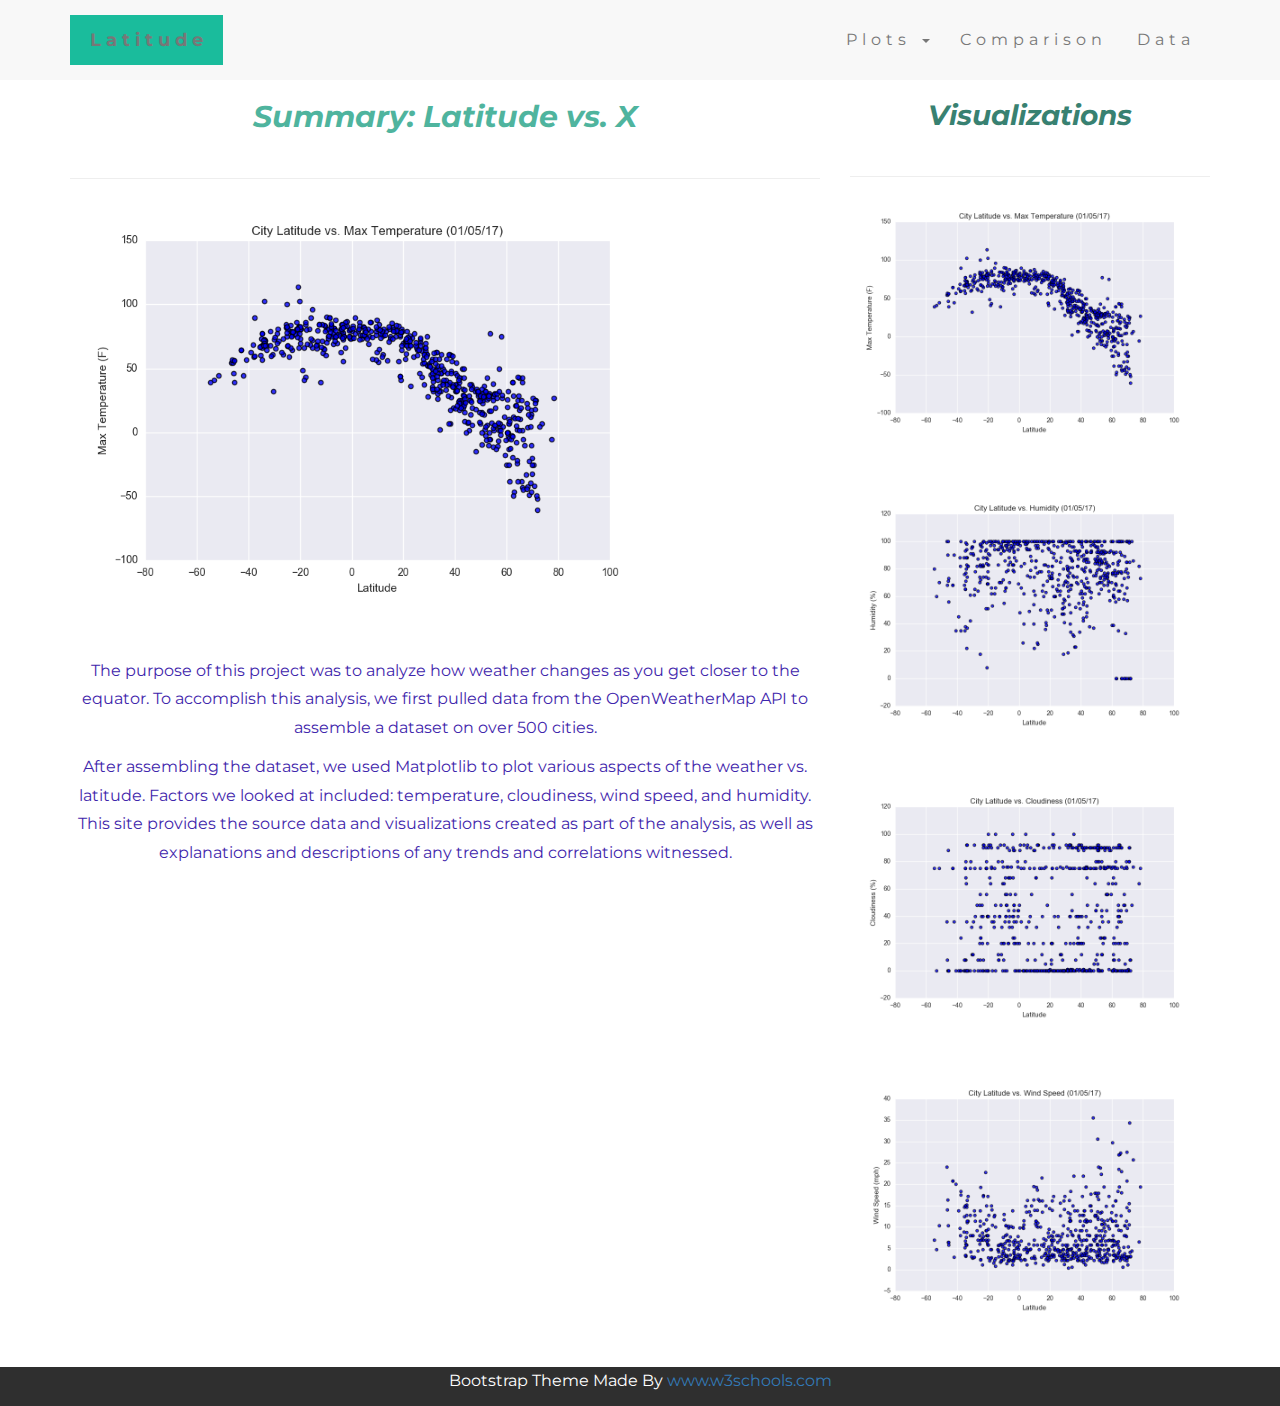
<file: index.html>
<!DOCTYPE html>
<html lang="en-us">

  <head>
    <title>Web Visualization Dashboard</title>
    <meta charset="utf-8">
    <meta name="viewport" content="width=device-width, initial-scale=1">
    <link rel="stylesheet" href="https://maxcdn.bootstrapcdn.com/bootstrap/3.4.0/css/bootstrap.min.css">
    <link href="https://fonts.googleapis.com/css?family=Montserrat" rel="stylesheet">
    <link rel="stylesheet" type="text/css" href="index1.css">
    <script src="https://ajax.googleapis.com/ajax/libs/jquery/3.4.1/jquery.min.js"></script>
    <script src="https://maxcdn.bootstrapcdn.com/bootstrap/3.4.0/js/bootstrap.min.js"></script>

  </head>

  <body class="bg-secondary">
    <nav class="navbar navbar-default">
      <div class="container">
        <div class="navbar-header">
          <button type="button" class="navbar-toggle" data-toggle="collapse" data-target="#myNavbar"
            aria-expanded="false">
            <span class="icon-bar"></span>
            <span class="icon-bar"></span>
            <span class="icon-bar"></span>
          </button>
          <a class="navbar-brand" href="index.html">Latitude</a>
        </div>


        <div class="collapse navbar-collapse" id="myNavbar">
          <ul class="nav navbar-nav navbar-right navbar-right-custom">
            <li class="dropdown">
              <a href="#" class="dropdown-toggle" data-toggle="dropdown" role="button" aria-haspopup="true"
                aria-expanded="false">Plots <span class="caret"></span></a>

              <ul class="dropdown-menu" aria-labelledby="dropdownMenuButton">
                <li><a class="dropdown-item" href="temp.html">Max Temperature</a></li>
                <li><a class="dropdown-item" href="humidity.html">Humidity</a></li>
                <li><a class="dropdown-item" href="cloudiness.html">Cloudiness</a></li>
                <li><a class="dropdown-item" href="wind.html">Wind Speed</a></li>
              </ul>
            </li>
            <li><a href="comparison.html">Comparison</a></li>
            <li><a href="data.html">Data</a></li>
          </ul>
        </div>
      </div>
    </nav>

    <div class="container bg-1 text-center">
      <div class="row">
        <div class="col-md-8">
          <div class="box">
          <h1 class="margin">Summary: Latitude vs. X</h1>
          <hr />
          <img src="Fig1.png" class="img-responsive margin" style="width:80%" alt="Image">
          <p>The purpose of this project was to analyze how weather changes as you get closer to the equator. To
            accomplish this analysis, we first pulled data from the OpenWeatherMap API to assemble a dataset on over
            500 cities.</p>
          <p>After assembling the dataset, we used Matplotlib to plot various aspects of the weather vs. latitude.
            Factors we looked at included: temperature, cloudiness, wind speed, and humidity. This site provides the
            source data and visualizations created as part of the analysis, as well as explanations and descriptions
            of any trends and correlations witnessed.</p>
        </div>
        </div>
        <div class="col-md-4">
          <div class="box">
            <h2 class="margin">Visualizations</h2>
            <hr />
            <a href="temp.html"><img src="Fig1.png" class="img-responsive margin" alt="Image"></a>
            <a href="humidity.html"><img src="Fig2.png" class="img-responsive margin" alt="Image"></a>
            <a href="cloudiness.html"><img src="Fig3.png" class="img-responsive margin" alt="Image"></a>
            <a href="wind.html"><img src="Fig4.png" class="img-responsive margin" alt="Image"></a>
          </div>
        </div>
      </div>
    </div>


    <!-- Footer -->
    <footer class="container-fluid bg-2 text-center">
      <p>Bootstrap Theme Made By <a href="https://www.w3schools.com">www.w3schools.com</a></p>
    </footer>

  </body>

</html>
</file>
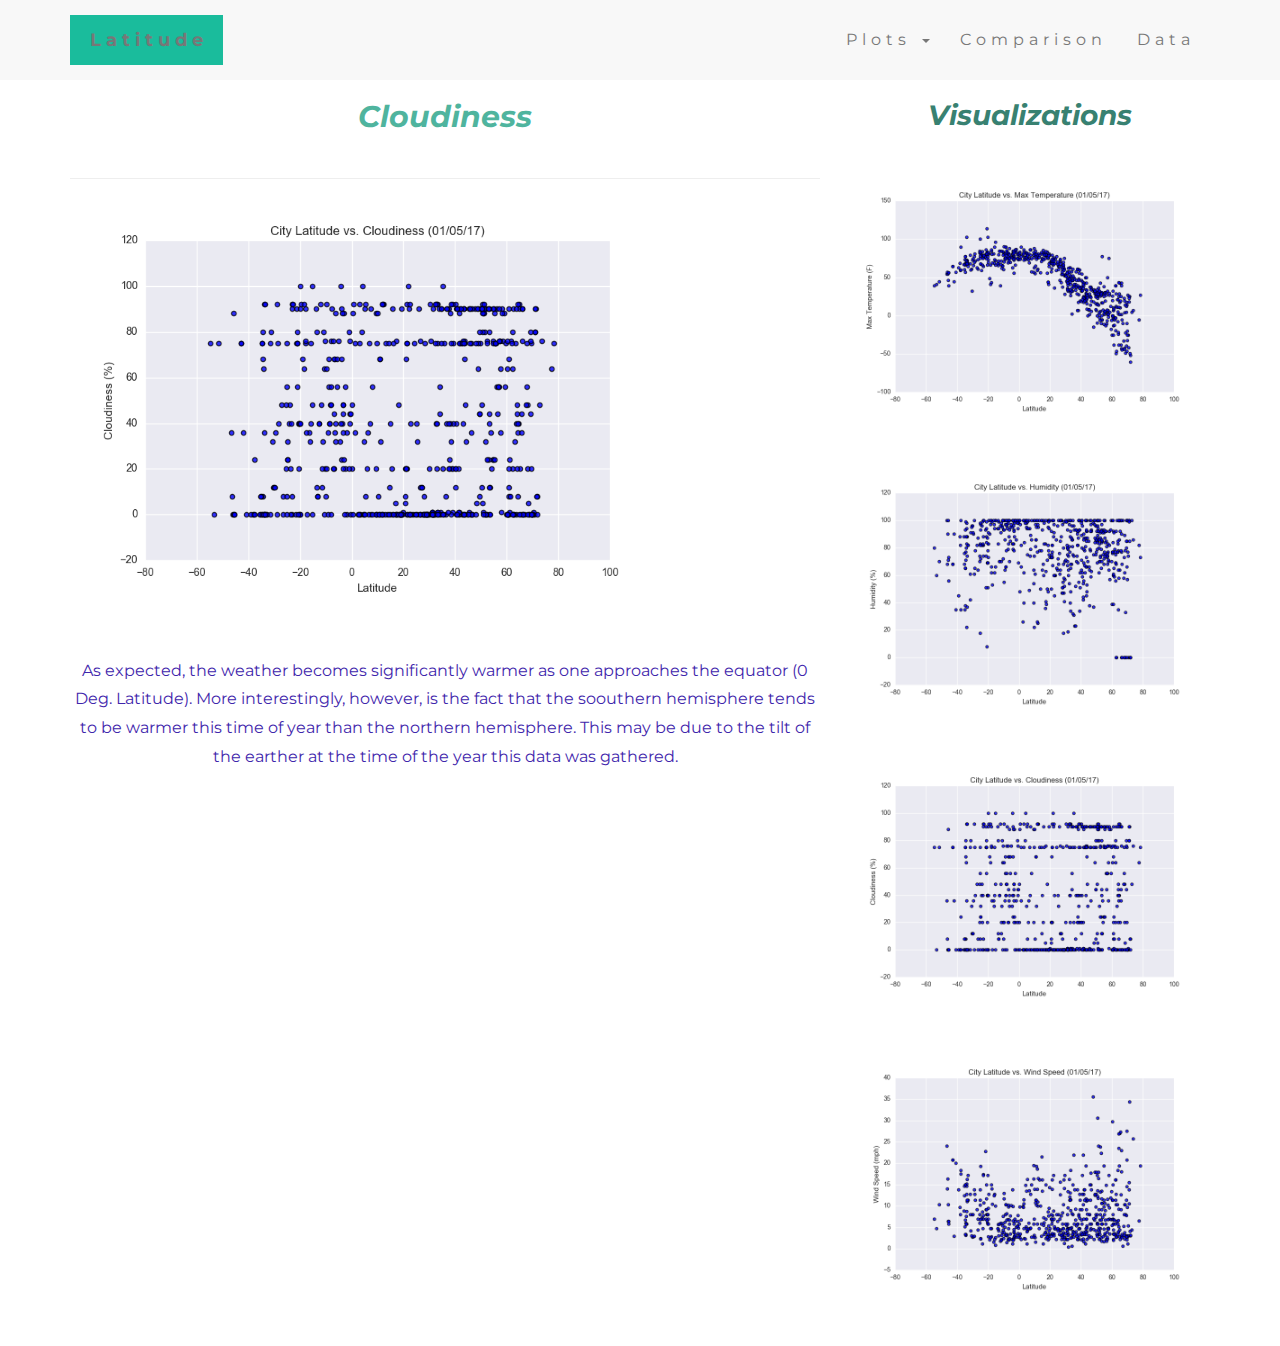
<file: cloudiness.html>
<!doctype html>
<html lang="en">

  <head>
    <title>cloudiness</title>
    <meta charset="utf-8">
    <meta name="viewport" content="width=device-width, initial-scale=1">
    <link rel="stylesheet" href="https://maxcdn.bootstrapcdn.com/bootstrap/3.4.0/css/bootstrap.min.css">
    <link href="https://fonts.googleapis.com/css?family=Montserrat" rel="stylesheet">
    <link rel="stylesheet" type="text/css" href="index1.css">
    <script src="https://ajax.googleapis.com/ajax/libs/jquery/3.4.1/jquery.min.js"></script>
    <script src="https://maxcdn.bootstrapcdn.com/bootstrap/3.4.0/js/bootstrap.min.js"></script>

  </head>

  <body>
    <nav class="navbar navbar-default">
      <div class="container">
        <div class="navbar-header">
          <button type="button" class="navbar-toggle" data-toggle="collapse" data-target="#myNavbar"
            aria-expanded="false">
            <span class="icon-bar"></span>
            <span class="icon-bar"></span>
            <span class="icon-bar"></span>
          </button>
          <a class="navbar-brand" href="index.html">Latitude</a>
        </div>


        <div class="collapse navbar-collapse" id="myNavbar">
          <ul class="nav navbar-nav navbar-right navbar-right-custom">
            <li class="dropdown">
              <a href="#" class="dropdown-toggle" data-toggle="dropdown" role="button" aria-haspopup="true"
                aria-expanded="false">Plots <span class="caret"></span></a>

              <ul class="dropdown-menu" aria-labelledby="dropdownMenuButton">
                <li><a class="dropdown-item" href="temp.html">Max Temperature</a></li>
                <li><a class="dropdown-item" href="humidity.html">Humidity</a></li>
                <li><a class="dropdown-item" href="cloudiness.html">Cloudiness</a></li>
                <li><a class="dropdown-item" href="wind.html">Wind Speed</a></li>
              </ul>
            </li>
            <li><a href="comparison.html">Comparison</a></li>
            <li><a href="data.html">Data</a></li>
          </ul>
        </div>
      </div>
    </nav>
    <div class="container bg-1 text-center">
      <div class="row">
        <div class="col-md-8">
          <div class="box">
            <h1 class="margin">Cloudiness</h1>
            <hr />
            <img src="Fig3.png" class="img-responsive margin" style="width:80%" alt="Image">
            <p>As expected, the weather becomes significantly warmer as one approaches the equator (0 Deg. Latitude).
              More interestingly, however, is the fact that the soouthern hemisphere tends to be warmer this time of
              year than the northern hemisphere. This may be due to the tilt of the earther at the time of the year this
              data was gathered.</p>
          </div>
        </div>
        <div class="col-md-4">
          <div class="box">
            <h2 class="margin">Visualizations</h2>
            <!-- <hr /> -->
            <a href="temp.html"><img src="Fig1.png" class="img-responsive margin" alt="Image"></a>
            <a href="humidity.html"><img src="Fig2.png" class="img-responsive margin" alt="Image"></a>
            <a href="cloudiness.html"><img src="Fig3.png" class="img-responsive margin" alt="Image"></a>
            <a href="wind.html"><img src="Fig4.png" class="img-responsive margin" alt="Image"></a>
          </div>
        </div>
      </div>
    </div>
  </body>

</html>
</file>
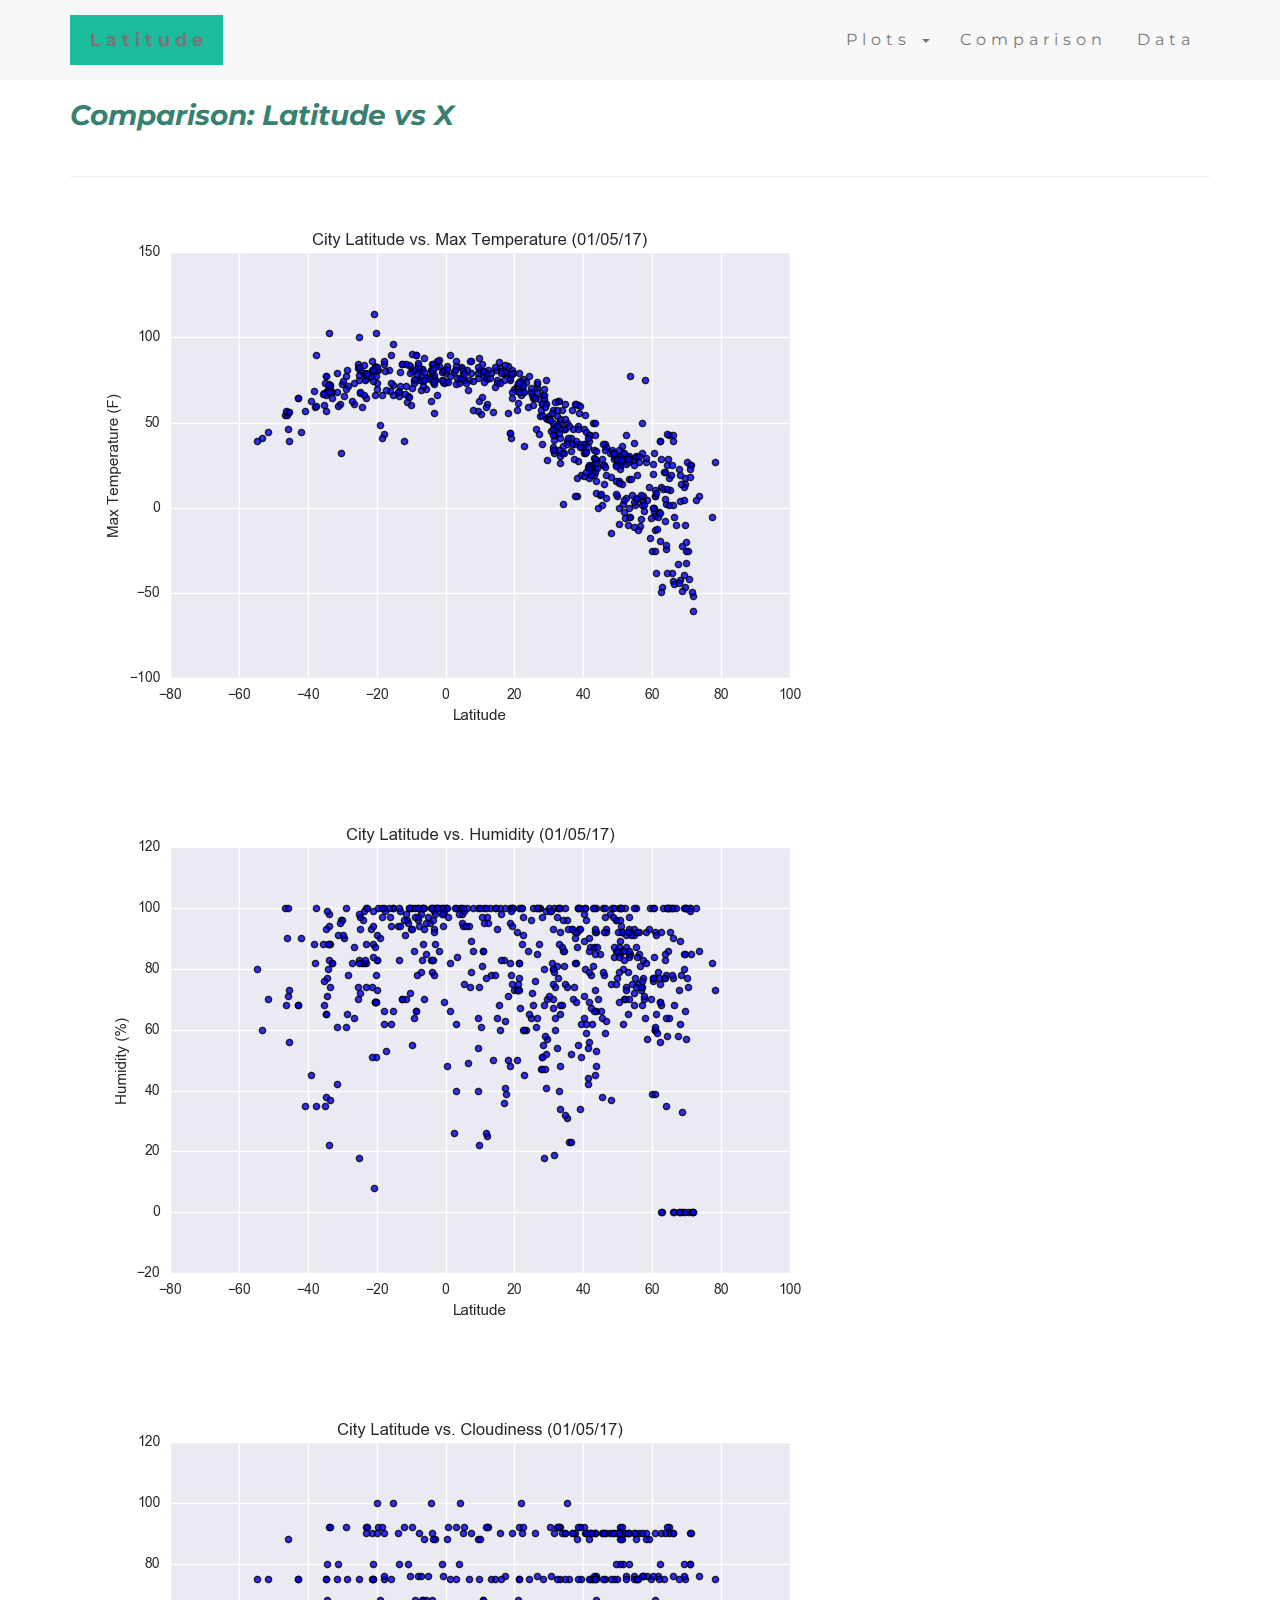
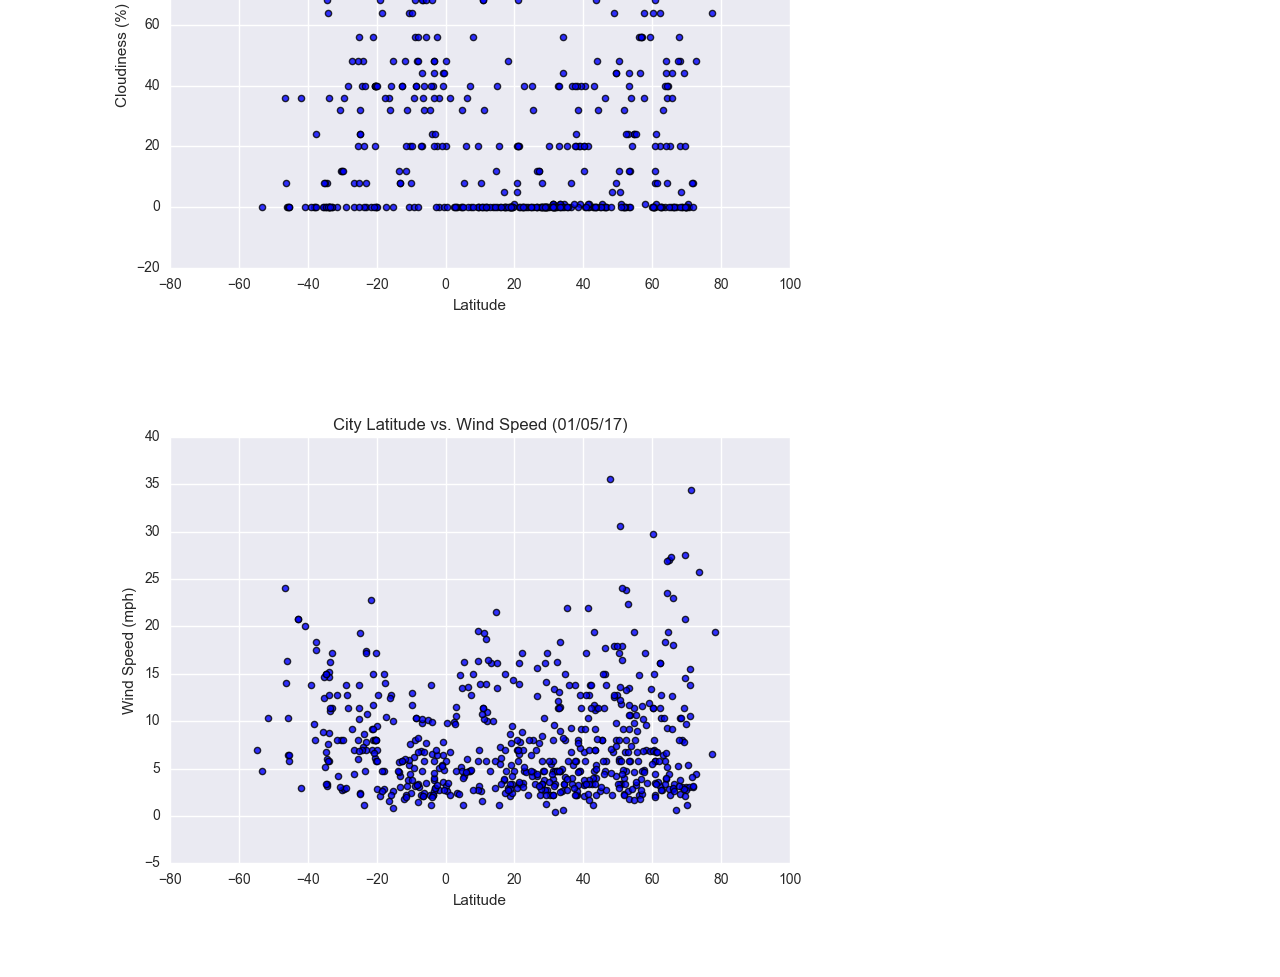
<file: comparison.html>
<!doctype html>
<html lang="en">

  <head>
    <title>comparison</title>
    <meta charset="utf-8">
    <meta name="viewport" content="width=device-width, initial-scale=1">
    <link rel="stylesheet" href="https://maxcdn.bootstrapcdn.com/bootstrap/3.4.0/css/bootstrap.min.css">
    <link href="https://fonts.googleapis.com/css?family=Montserrat" rel="stylesheet">
    <link rel="stylesheet" type="text/css" href="index1.css">
    <script src="https://ajax.googleapis.com/ajax/libs/jquery/3.4.1/jquery.min.js"></script>
    <script src="https://maxcdn.bootstrapcdn.com/bootstrap/3.4.0/js/bootstrap.min.js"></script>

  </head>

  <body>
    <nav class="navbar navbar-default">
      <div class="container">
        <div class="navbar-header">
          <button type="button" class="navbar-toggle" data-toggle="collapse" data-target="#myNavbar"
            aria-expanded="false">
            <span class="icon-bar"></span>
            <span class="icon-bar"></span>
            <span class="icon-bar"></span>
          </button>
          <a class="navbar-brand" href="index.html">Latitude</a>
        </div>


        <div class="collapse navbar-collapse" id="myNavbar">
          <ul class="nav navbar-nav navbar-right navbar-right-custom">
            <li class="dropdown">
              <a href="#" class="dropdown-toggle" data-toggle="dropdown" role="button" aria-haspopup="true"
                aria-expanded="false">Plots <span class="caret"></span></a>

              <ul class="dropdown-menu" aria-labelledby="dropdownMenuButton">
                <li><a class="dropdown-item" href="temp.html">Max Temperature</a></li>
                <li><a class="dropdown-item" href="humidity.html">Humidity</a></li>
                <li><a class="dropdown-item" href="cloudiness.html">Cloudiness</a></li>
                <li><a class="dropdown-item" href="wind.html">Wind Speed</a></li>
              </ul>
            </li>
            <li><a href="comparison.html">Comparison</a></li>
            <li><a href="data.html">Data</a></li>
          </ul>
        </div>
      </div>
    </nav>
    <div class="container">
      <!-- <div class="box"> -->
      <h2 class="margin">Comparison: Latitude vs X</h2>
      <hr />
      <a href="temp.html"><img src="Fig1.png" class="img-responsive margin" alt="Image"></a>
      <a href="humidity.html"><img src="Fig2.png" class="img-responsive margin" alt="Image"></a>
      <a href="cloudiness.html"><img src="Fig3.png" class="img-responsive margin" alt="Image"></a>
      <a href="wind.html"><img src="Fig4.png" class="img-responsive margin" alt="Image"></a>
      <!-- </div> -->
    </div>
  </body>

</html>
</file>
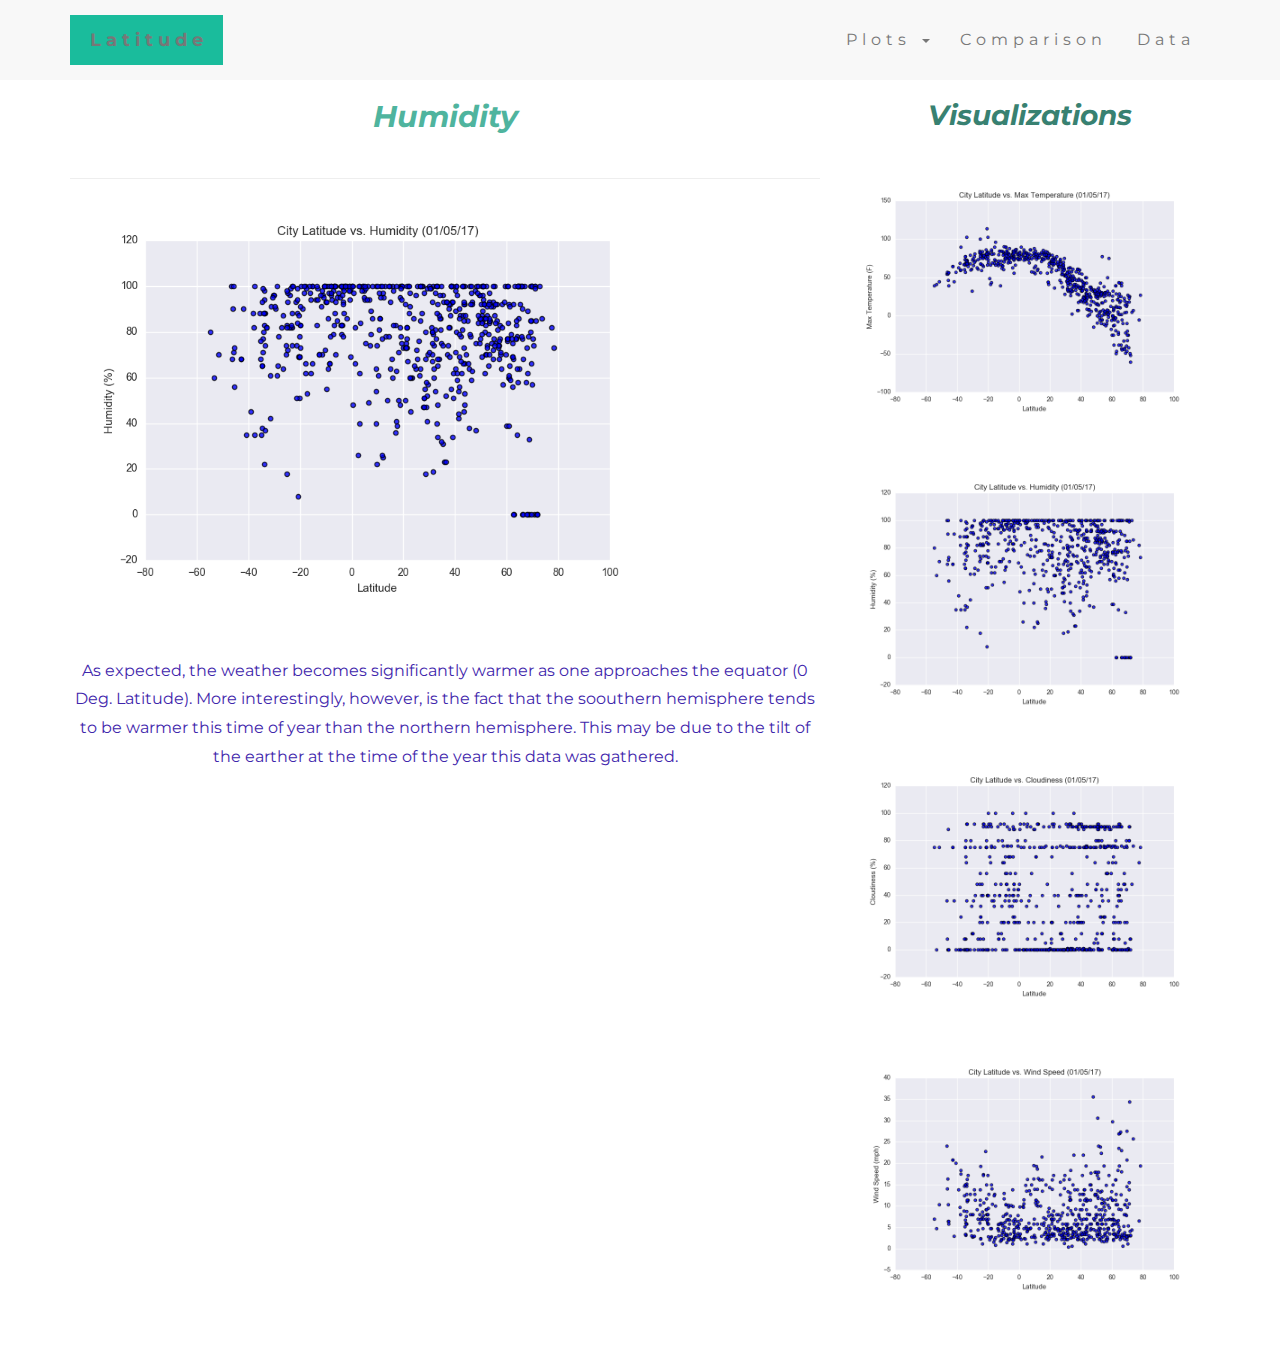
<file: humidity.html>
<!doctype html>
<html lang="en">

  <head>
    <title>humidity</title>
    <meta charset="utf-8">
    <meta name="viewport" content="width=device-width, initial-scale=1">
    <link rel="stylesheet" href="https://maxcdn.bootstrapcdn.com/bootstrap/3.4.0/css/bootstrap.min.css">
    <link href="https://fonts.googleapis.com/css?family=Montserrat" rel="stylesheet">
    <link rel="stylesheet" type="text/css" href="index1.css">
    <script src="https://ajax.googleapis.com/ajax/libs/jquery/3.4.1/jquery.min.js"></script>
    <script src="https://maxcdn.bootstrapcdn.com/bootstrap/3.4.0/js/bootstrap.min.js"></script>

  </head>

  <body>
    <nav class="navbar navbar-default">
      <div class="container">
        <div class="navbar-header">
          <button type="button" class="navbar-toggle" data-toggle="collapse" data-target="#myNavbar"
            aria-expanded="false">
            <span class="icon-bar"></span>
            <span class="icon-bar"></span>
            <span class="icon-bar"></span>
          </button>
          <a class="navbar-brand" href="index.html">Latitude</a>
        </div>


        <div class="collapse navbar-collapse" id="myNavbar">
          <ul class="nav navbar-nav navbar-right navbar-right-custom">
            <li class="dropdown">
              <a href="#" class="dropdown-toggle" data-toggle="dropdown" role="button" aria-haspopup="true"
                aria-expanded="false">Plots <span class="caret"></span></a>

              <ul class="dropdown-menu" aria-labelledby="dropdownMenuButton">
                <li><a class="dropdown-item" href="temp.html">Max Temperature</a></li>
                <li><a class="dropdown-item" href="humidity.html">Humidity</a></li>
                <li><a class="dropdown-item" href="cloudiness.html">Cloudiness</a></li>
                <li><a class="dropdown-item" href="wind.html">Wind Speed</a></li>
              </ul>
            </li>
            <li><a href="comparison.html">Comparison</a></li>
            <li><a href="data.html">Data</a></li>
          </ul>
        </div>
      </div>
    </nav>
    <div class="container bg-1 text-center">
      <div class="row">
        <div class="col-md-8">
          <div class="box">
            <h1 class="margin">Humidity</h1>
            <hr />
            <img src="Fig2.png" class="img-responsive margin" style="width:80%" alt="Image">
            <p>As expected, the weather becomes significantly warmer as one approaches the equator (0 Deg. Latitude).
              More interestingly, however, is the fact that the soouthern hemisphere tends to be warmer this time of
              year than the northern hemisphere. This may be due to the tilt of the earther at the time of the year this
              data was gathered.</p>
          </div>
        </div>
        <div class="col-md-4">
          <div class="box">
            <h2 class="margin">Visualizations</h2>
            <!-- <hr /> -->
            <a href="temp.html"><img src="Fig1.png" class="img-responsive margin" alt="Image"></a>
            <a href="humidity.html"><img src="Fig2.png" class="img-responsive margin" alt="Image"></a>
            <a href="cloudiness.html"><img src="Fig3.png" class="img-responsive margin" alt="Image"></a>
            <a href="wind.html"><img src="Fig4.png" class="img-responsive margin" alt="Image"></a>
          </div>
        </div>
      </div>
    </div>
  </body>

</html>
</file>
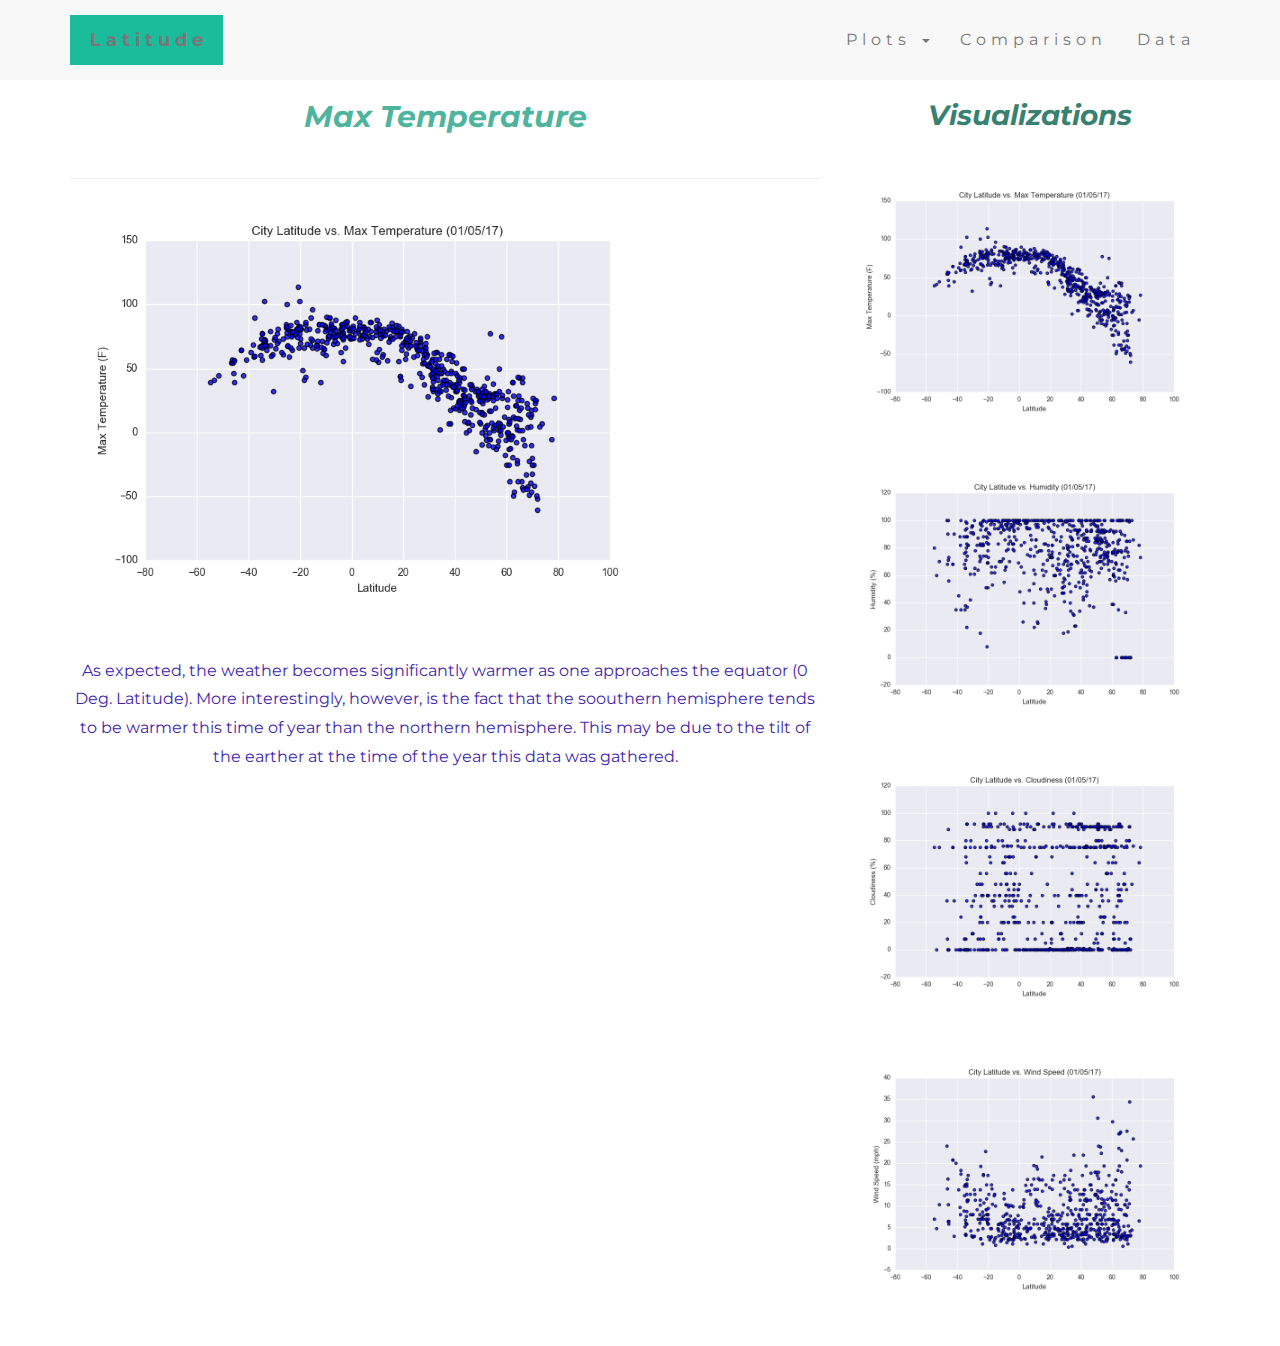
<file: temp.html>
<!doctype html>
<html lang="en">

  <head>
    <title>temp</title>
    <meta charset="utf-8">
    <meta name="viewport" content="width=device-width, initial-scale=1">
    <link rel="stylesheet" href="https://maxcdn.bootstrapcdn.com/bootstrap/3.4.0/css/bootstrap.min.css">
    <link href="https://fonts.googleapis.com/css?family=Montserrat" rel="stylesheet">
    <link rel="stylesheet" type="text/css" href="index1.css">
    <script src="https://ajax.googleapis.com/ajax/libs/jquery/3.4.1/jquery.min.js"></script>
    <script src="https://maxcdn.bootstrapcdn.com/bootstrap/3.4.0/js/bootstrap.min.js"></script>

  </head>

  <body>
    <nav class="navbar navbar-default">
      <div class="container">
        <div class="navbar-header">
          <button type="button" class="navbar-toggle" data-toggle="collapse" data-target="#myNavbar"
            aria-expanded="false">
            <span class="icon-bar"></span>
            <span class="icon-bar"></span>
            <span class="icon-bar"></span>
          </button>
          <a class="navbar-brand" href="index.html">Latitude</a>
        </div>


        <div class="collapse navbar-collapse" id="myNavbar">
          <ul class="nav navbar-nav navbar-right navbar-right-custom">
            <li class="dropdown">
              <a href="#" class="dropdown-toggle" data-toggle="dropdown" role="button" aria-haspopup="true"
                aria-expanded="false">Plots <span class="caret"></span></a>

              <ul class="dropdown-menu" aria-labelledby="dropdownMenuButton">
                <li><a class="dropdown-item" href="temp.html">Max Temperature</a></li>
                <li><a class="dropdown-item" href="humidity.html">Humidity</a></li>
                <li><a class="dropdown-item" href="cloudiness.html">Cloudiness</a></li>
                <li><a class="dropdown-item" href="wind.html">Wind Speed</a></li>
              </ul>
            </li>
            <li><a href="comparison.html">Comparison</a></li>
            <li><a href="data.html">Data</a></li>
          </ul>
        </div>
      </div>
    </nav>

    <div class="container bg-1 text-center">
      <div class="row">
        <div class="col-md-8">
          <div class="box">
            <h1 class="margin">Max Temperature</h1>
            <hr />
            <img src="Fig1.png" class="img-responsive margin" style="width:80%" alt="Image">
            <p>As expected, the weather becomes significantly warmer as one approaches the equator (0 Deg. Latitude).
              More interestingly, however, is the fact that the soouthern hemisphere tends to be warmer this time of
              year than the northern hemisphere. This may be due to the tilt of the earther at the time of the year this
              data was gathered.</p>
          </div>
        </div>
        <div class="col-md-4">
          <div class="box">
            <h2 class="margin">Visualizations</h2>
            <!-- <hr /> -->
            <a href="temp.html"><img src="Fig1.png" class="img-responsive margin" alt="Image"></a>
            <a href="humidity.html"><img src="Fig2.png" class="img-responsive margin" alt="Image"></a>
            <a href="cloudiness.html"><img src="Fig3.png" class="img-responsive margin" alt="Image"></a>
            <a href="wind.html"><img src="Fig4.png" class="img-responsive margin" alt="Image"></a>
          </div>
        </div>
      </div>
    </div>
  </body>

</html>
</file>
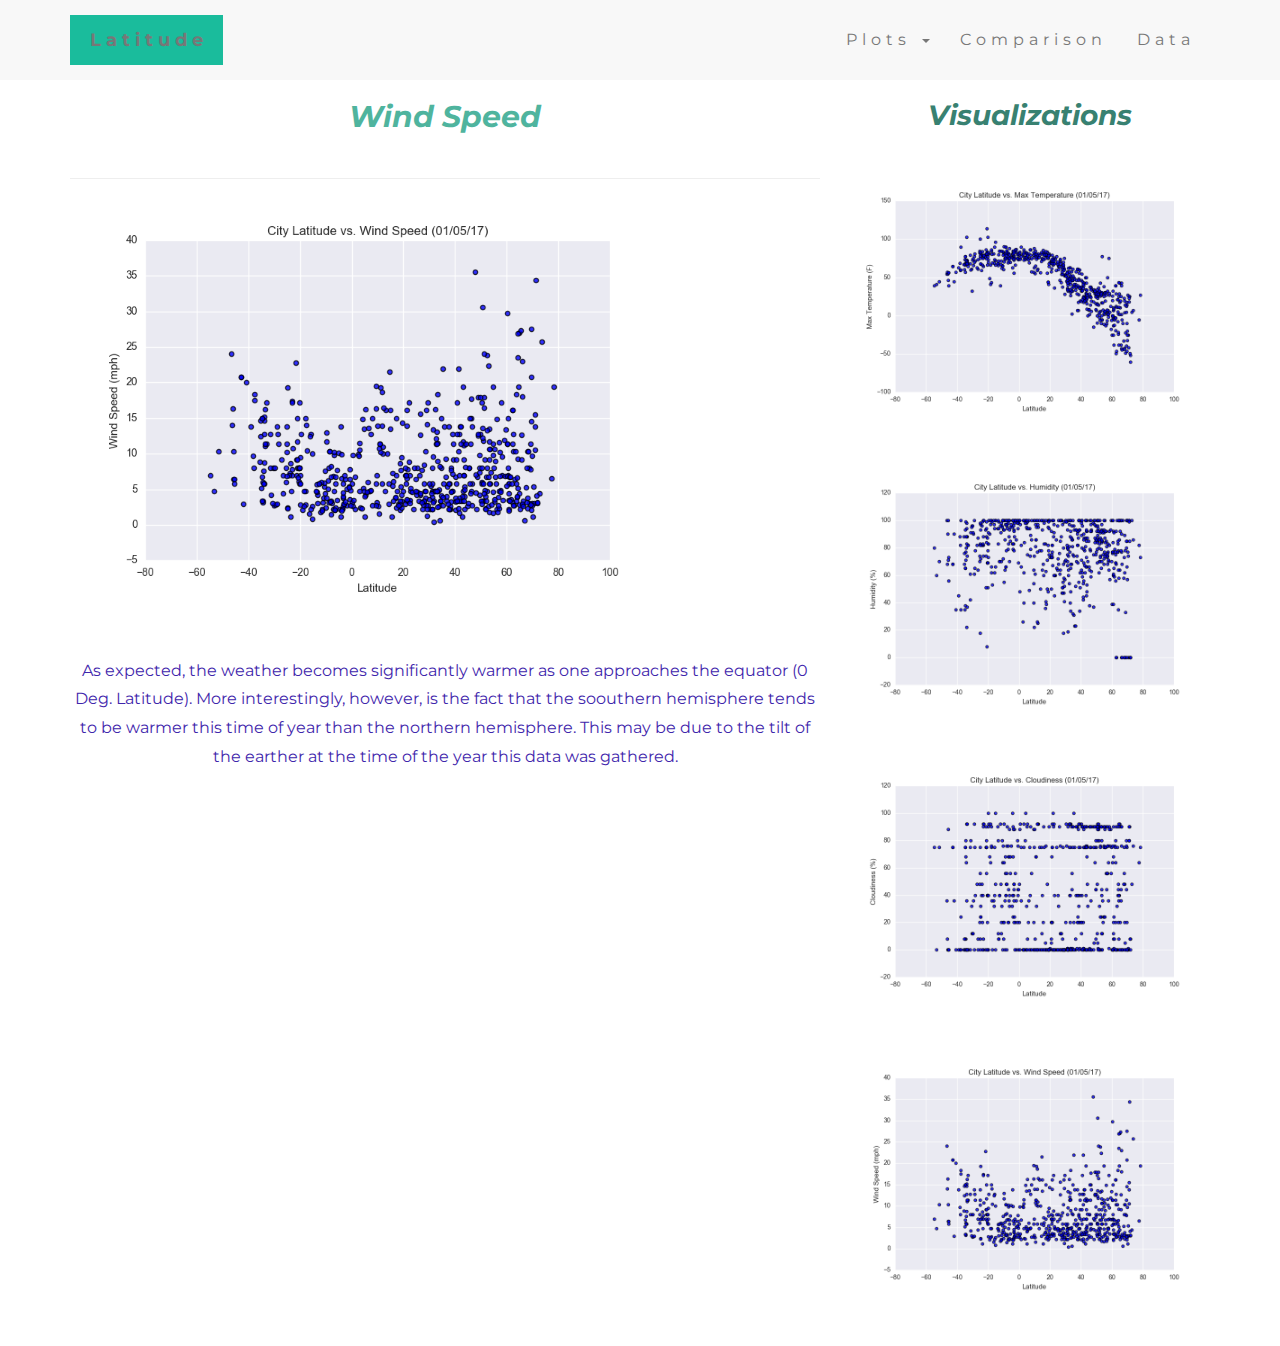
<file: wind.html>
<!doctype html>
<html lang="en">

    <head>
        <title>wind</title>
        <meta charset="utf-8">
        <meta name="viewport" content="width=device-width, initial-scale=1">
        <link rel="stylesheet" href="https://maxcdn.bootstrapcdn.com/bootstrap/3.4.0/css/bootstrap.min.css">
        <link href="https://fonts.googleapis.com/css?family=Montserrat" rel="stylesheet">
        <link rel="stylesheet" type="text/css" href="index1.css">
        <script src="https://ajax.googleapis.com/ajax/libs/jquery/3.4.1/jquery.min.js"></script>
        <script src="https://maxcdn.bootstrapcdn.com/bootstrap/3.4.0/js/bootstrap.min.js"></script>

    </head>

    <body>
        <nav class="navbar navbar-default">
            <div class="container">
                <div class="navbar-header">
                    <button type="button" class="navbar-toggle" data-toggle="collapse" data-target="#myNavbar"
                        aria-expanded="false">
                        <span class="icon-bar"></span>
                        <span class="icon-bar"></span>
                        <span class="icon-bar"></span>
                    </button>
                    <a class="navbar-brand" href="index.html">Latitude</a>
                </div>


                <div class="collapse navbar-collapse" id="myNavbar">
                    <ul class="nav navbar-nav navbar-right navbar-right-custom">
                        <li class="dropdown">
                            <a href="#" class="dropdown-toggle" data-toggle="dropdown" role="button"
                                aria-haspopup="true" aria-expanded="false">Plots <span class="caret"></span></a>

                            <ul class="dropdown-menu" aria-labelledby="dropdownMenuButton">
                                <li><a class="dropdown-item" href="temp.html">Max Temperature</a></li>
                                <li><a class="dropdown-item" href="humidity.html">Humidity</a></li>
                                <li><a class="dropdown-item" href="cloudiness.html">Cloudiness</a></li>
                                <li><a class="dropdown-item" href="wind.html">Wind Speed</a></li>
                            </ul>
                        </li>
                        <li><a href="comparison.html">Comparison</a></li>
                        <li><a href="data.html">Data</a></li>
                    </ul>
                </div>
            </div>
        </nav>
        <div class="container bg-1 text-center">
            <div class="row">
                <div class="col-md-8">
                    <div class="box">
                        <h1 class="margin">Wind Speed</h1>
                        <hr />
                        <img src="Fig4.png" class="img-responsive margin" style="width:80%" alt="Image">
                        <p>As expected, the weather becomes significantly warmer as one approaches the equator (0 Deg.
                            Latitude).
                            More interestingly, however, is the fact that the soouthern hemisphere tends to be warmer
                            this time of
                            year than the northern hemisphere. This may be due to the tilt of the earther at the time of
                            the year this
                            data was gathered.</p>
                    </div>
                </div>
                <div class="col-md-4">
                    <div class="box">
                        <h2 class="margin">Visualizations</h2>
                        <!-- <hr /> -->
                        <a href="temp.html"><img src="Fig1.png" class="img-responsive margin" alt="Image"></a>
                        <a href="humidity.html"><img src="Fig2.png" class="img-responsive margin" alt="Image"></a>
                        <a href="cloudiness.html"><img src="Fig3.png" class="img-responsive margin" alt="Image"></a>
                        <a href="wind.html"><img src="Fig4.png" class="img-responsive margin" alt="Image"></a>
                    </div>
                </div>
            </div>
        </div>




    </body>

</html>
</file>
<file: index1.css>
body {
  font: 20px Montserrat, sans-serif;
  line-height: 1.8;
}
p {font-size: 16px;}
.margin {margin-bottom: 45px;}
.bg-1 { 
  background-color: #fff;
  color: #3f26ac;
}
.bg-2 { 
  background-color: #2f2f2f;
  color: #fff;
}
.navbar-header {
    font-weight: bold;
    font-style: normal;
    font-size: 36px;
    color: #fff;
    background: #1abc9c;
    padding-left: 20px;
}
.navbar {
  padding-top: 15px;
  padding-bottom: 15px;
  border: 0;
  border-radius: 0;
  margin-bottom: 0;
  font-size: 16px;
  letter-spacing: 5px;
}
.navbar-nav  li a:hover {
  color: #1abc9c !important;
}

h1 {
	color: rgb(79, 180, 158);
	font-weight: bold;
	font-style: italic;
    font-size: 30px; 
}
h2 {
	color: rgb(56, 129, 113);
	font-weight: bold;
	font-style: italic;
    font-size: 28px; 
}
</file>
